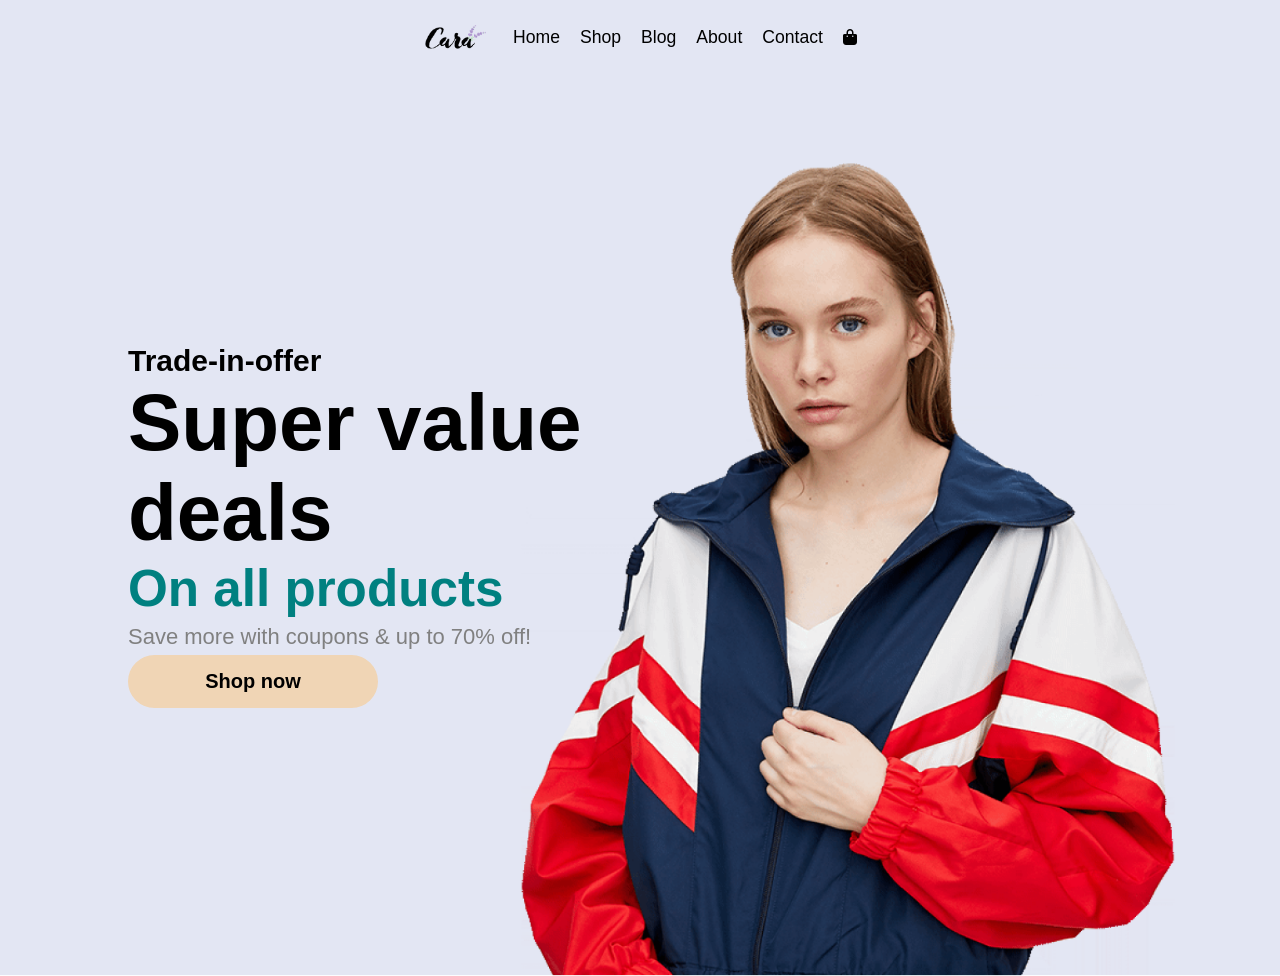
<file: BT1.html>
<!DOCTYPE html>
<html lang="en">
<head> 
    <meta charset="UTF-8">
    <meta name="viewport" content="width=device-width, initial-scale=1.0">
    <title>Cara</title>
    <link rel="stylesheet" href="style.css">
    <link rel="stylesheet" href="https://cdnjs.cloudflare.com/ajax/libs/font-awesome/6.5.1/css/all.min.css">
</head>

    <body>
    <div class="menu"> 
        <div class="logo"><img src="images/logo.png" alt=""></div>
        <ul>
            <li><a href="">Home</a></li>
            <li><a href="">Shop</a></li>
            <li><a href="">Blog</a></li>
            <li><a href="">About</a></li>
            <li><a href="">Contact</a></li>
            <li><i class="fa-solid fa-bag-shopping"></i></li>
        </ul>
    </div>

    <div class="home">
        <div class="text">
            <h4>Trade-in-offer</h4>
            <h1>Super value deals</h1>
            <h2>On all products</h2>
            <p>Save more with coupons & up to 70% off!</p>
            <button>Shop now</button>
        </div>
    </div>
    <script src="none.js"></script>
</body>
</html>
</file>
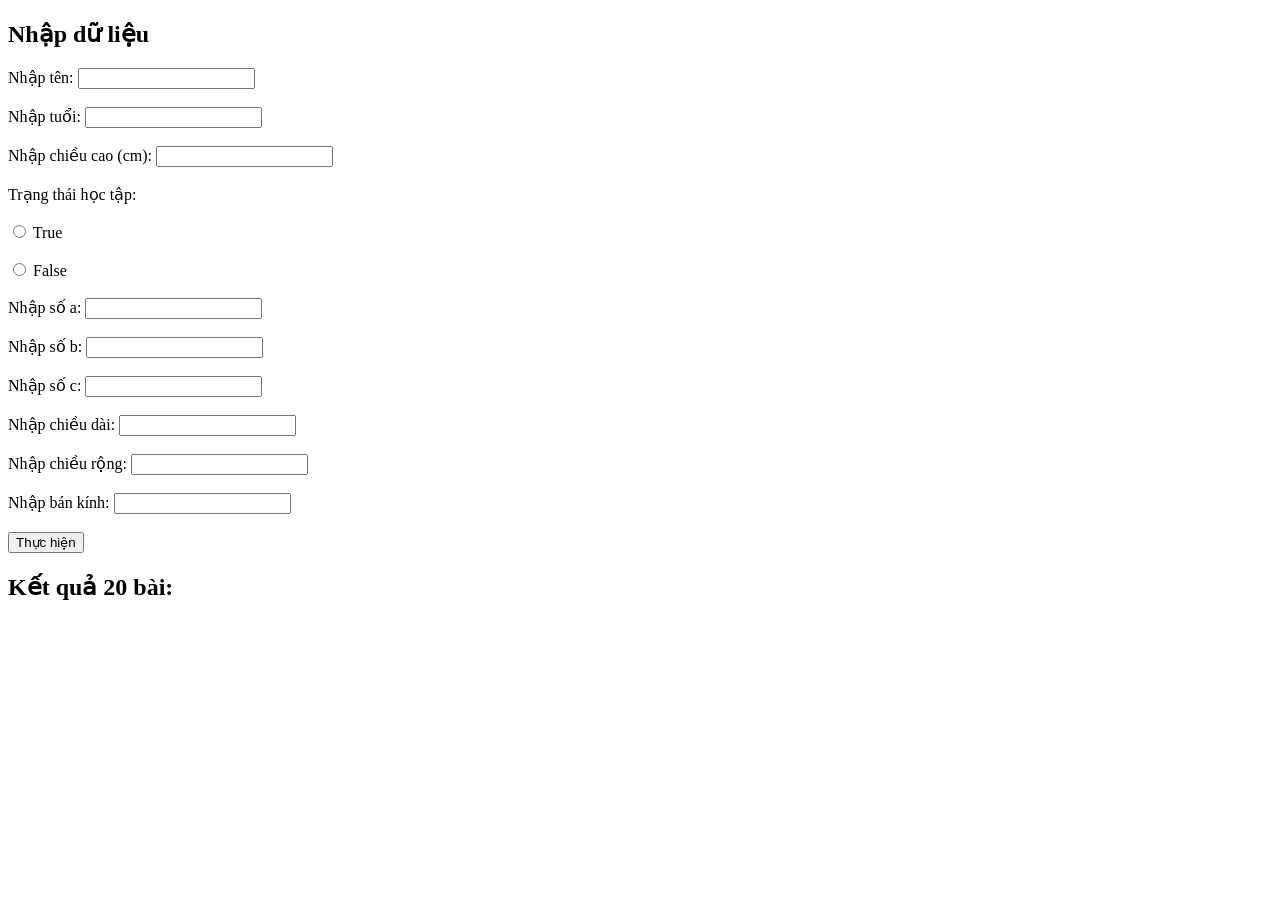
<file: BT2/BT2.html>
<!DOCTYPE html>
<html lang="en">
<head>
    <meta charset="UTF-8">
    <meta name="viewport" content="width=device-width, initial-scale=1.0">
    <title>Bài tập</title>
    <script src="none.js" defer></script>
</head>
<body>
    <h2>Nhập dữ liệu</h2>
    <label>Nhập tên: </label>
    <input type="text" id="ten"><br><br>
    
    <label>Nhập tuổi: </label>
    <input type="number" id="tuoi"><br><br>
    
    <label>Nhập chiều cao (cm): </label>
    <input type="number" id="chieuCao"><br><br>
    
    <label>Trạng thái học tập: </label><br><br>
    <input type="radio" name="hocLapTrinh" value="True"> True<br><br>
    <input type="radio" name="hocLapTrinh" value="False"> False<br><br>
    
    <label>Nhập số a: </label>
    <input type="number" id="a"><br><br>
    
    <label>Nhập số b: </label>
    <input type="number" id="b"><br><br>
    
    <label>Nhập số c: </label>
    <input type="number" id="c"><br><br>
    
    <label>Nhập chiều dài: </label>
    <input type="number" id="dai"><br><br>
    
    <label>Nhập chiều rộng: </label>
    <input type="number" id="rong"><br><br>
    
    <label>Nhập bán kính: </label>
    <input type="number" id="r"><br><br>

    <button onclick="xuLy()">Thực hiện</button>
    
    <h2>Kết quả 20 bài:</h2>
    <div id="kq"></div>
</body>
</html>
</file>
<file: style.css>
*{
    margin:0;
    padding: 0;
    box-sizing: border-box;
}
body{
    font-family:Arial;
    overflow:hidden;
    background-image: url(https://i.pinimg.com/1200x/76/df/d4/76dfd4a13e6b44a5c1d862d45db0f680.jpg);
}

.menu{
padding: 25px 6%;
display: flex;
justify-content: center;
box-shadow: 0;
border: none;
background: #e3e6f3;
}
.menu ul{
    flex-wrap: wrap;
    justify-content: center;
    gap: 20px;
}
.logo img{
    width:90px;
    display:block;
}

ul{
    list-style:none;
    display:flex;
    align-items:center;
    gap:40px;
}

li{
    display:inline;
}

a{
    text-decoration:none;
    color:black;
    font-size: 1.1em;
    font-weight: 500;
    transition: .3s;
}

a:hover{
    color:teal;
}

.home{
 justify-content: center;
 text-align: center;
 padding: 60px 20px;
}
.text{
max-width: 100%;
}

h4{
    font-size:50px;
    margin:center;
}

h1{
    font-size:85px;
    margin:center;
    line-height:90px;
}

h2{
    font-size:85px;
    color:teal;
    margin:center;
    line-height:90px;
}

p{
    font-size:22px;
    color:gray;
}

button{
    background:#f0d5b5;
    border:none;
    padding:15px 35px;
    border-radius:30px;
    font-size:20px;
    font-weight:bold;
    margin-bottom:50px;
    cursor:pointer;
}
    .home{
        height:100vh;
        padding:20px;
        display:flex;
        align-items:flex-start;
        justify-content:center;
        background-repeat:no-repeat;
        background-position: right center;
        background-image: url(https://i.pinimg.com/1200x/76/df/d4/76dfd4a13e6b44a5c1d862d45db0f680.jpg);
        background-position: center;
        background-size:cover;
    }

    .text{
        width:100%;
    }

    h4{
        font-size:30px;
    }
    h1{
   font-size: clamp(22px, calc( 5vw + 1rem), 85px);
    }

    h2{
   font-size: clamp(20px, 4vw, 65px);
   line-height: 1.2;
   color: teal;
    }

    p{
        font-size: clamp(16px, calc( 1.2vw + 10px), 22px);
        line-height: 1.6;
    }

    button:hover{
        font-size:25px;
        padding:10px 20px;
    }
@media (max-width: 1024px){
    .menu{
    padding: 20px 5%;
    }
    .menu ul{
    gap: 10px;
    }
    .home{
    padding: 80px 5%;
    }
}
@media(max-width:768px){
    .menu{
        flex-direction: column;
        gap:20px;
        text-align: center;
    }
    .menu ul{
        flex-wrap: wrap;
        justify-content: center;
        gap: 20px;
    }
        .home{
    background-image: url(https://i.pinimg.com/1200x/76/df/d4/76dfd4a13e6b44a5c1d862d45db0f680.jpg);
    background-repeat:no-repeat;
    background-position: right center;
    background-size:cover;
    justify-content: center;
    text-align: center;
    padding: 60px 20px;
        }
    }
.text{
    max-width: 100%;
}
button{
    width: 100%;
    max-width: 250px;
}
@media (min-width: 1280px) {
    .home {
        display: flex;
        align-items: center;
        justify-content: flex-start; 
        background-image:url("images/hero4.png");
        background-repeat:no-repeat;
        background-position: right center;
        background-size:cover;
        
        text-align: left;        
        padding-left: 10%;         
    }

    .text {
        max-width: 55%;             
        margin-top: 0;              
    }

    button {
        margin: 0;                
    }
}
</file>
